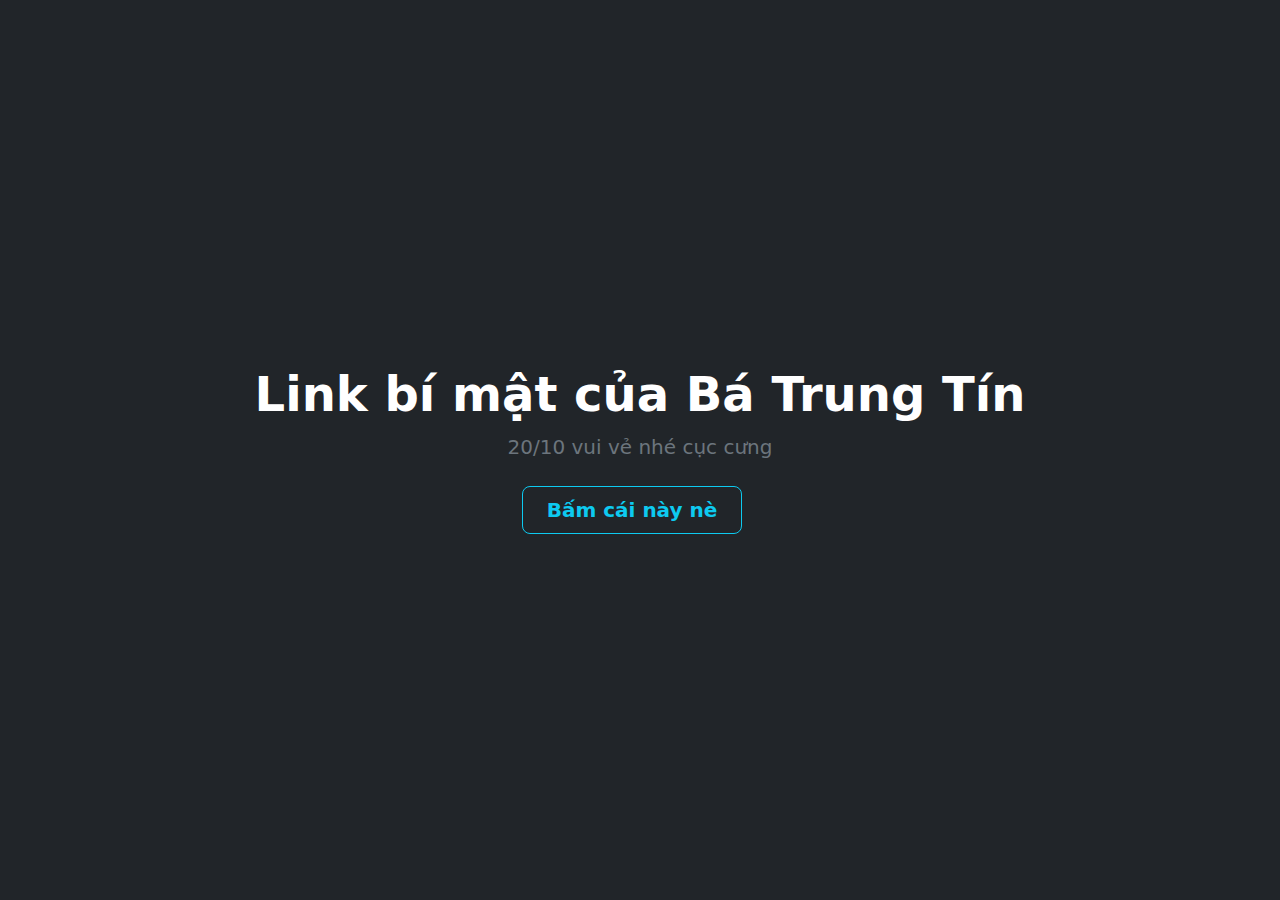
<file: index.html>
<!DOCTYPE html>
<html lang="en">
<head>
    <meta charset="UTF-8">
    <meta name="viewport" content="width=device-width, initial-scale=1.0">
    <title>nut bam dau</title>
    <link href="https://cdn.jsdelivr.net/npm/bootstrap@5.3.3/dist/css/bootstrap.min.css" rel="stylesheet" integrity="sha384-QWTKZyjpPEjISv5WaRU9OFeRpok6YctnYmDr5pNlyT2bRjXh0JMhjY6hW+ALEwIH" crossorigin="anonymous">
    <style>
        html, body {
            height: 100%;
            margin: 0; /* Xóa margin mặc định của body */
        }
        .full-height {
            height: 100%;
            display: flex;
            align-items: center; /* Căn giữa theo chiều dọc */
            justify-content: center; /* Căn giữa theo chiều ngang */
        }
    </style>
</head>
<body>
    <div class="bg-dark text-secondary full-height">
        <div class="text-center">
            <h1 class="display-5 fw-bold text-white">Link bí mật của Bá Trung Tín</h1>
            <p class="fs-5 mb-4">20/10 vui vẻ nhé cục cưng</p>
            <div class="d-grid gap-2 d-sm-flex justify-content-sm-center">
                <a href="flower.html" class="btn btn-outline-info btn-lg px-4 me-sm-3 fw-bold">Bấm cái này nè</a>
            </div>
        </div>
    </div>
    
</body>
</html>
</file>
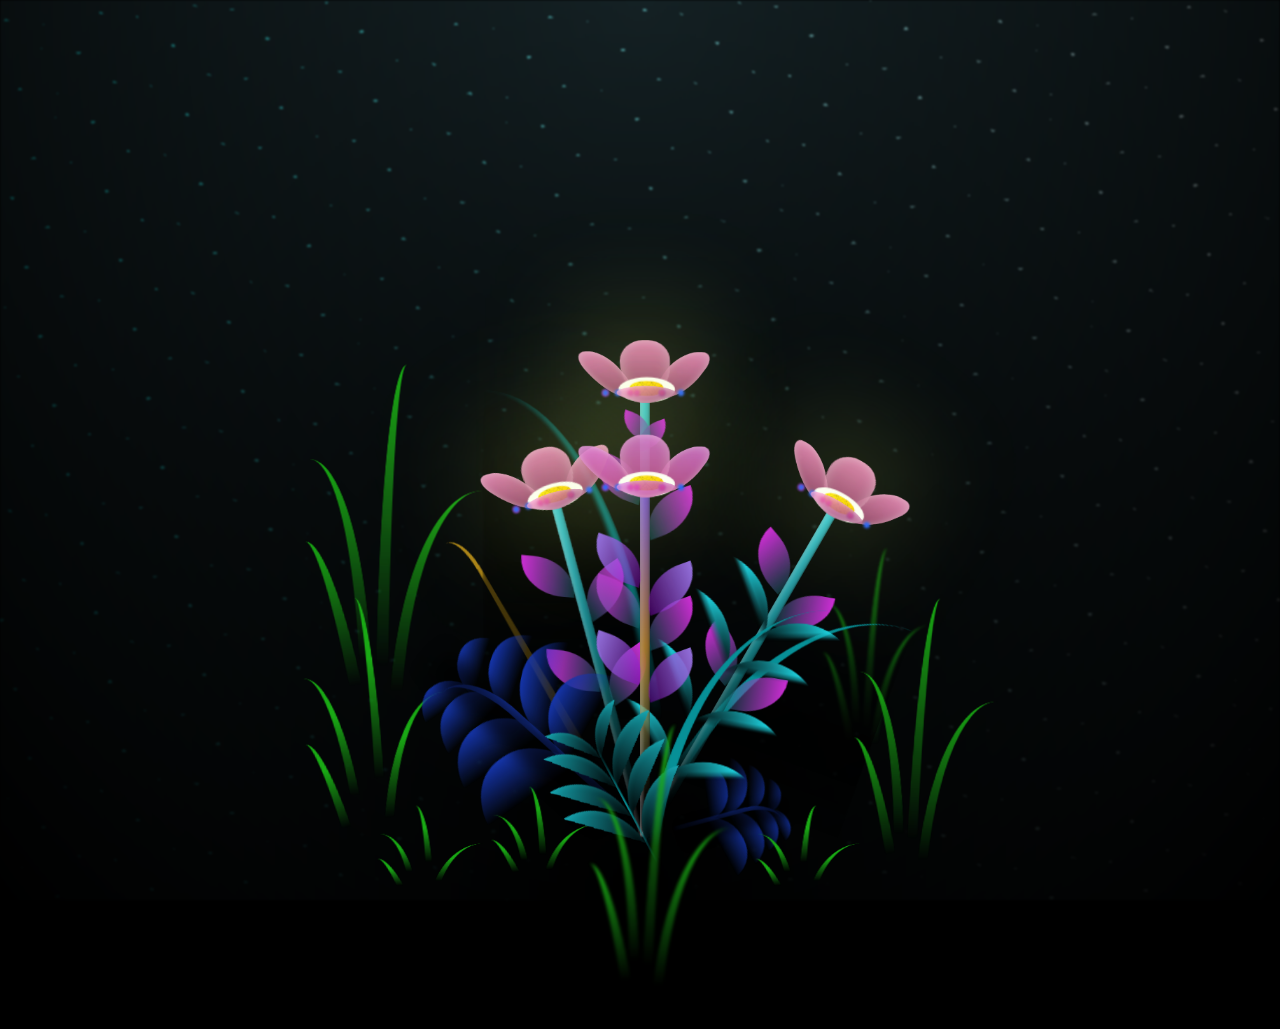
<file: flower.html>
<html>
    <head>
        <title>BichQualauca</title>
        <link rel="stylesheet" href="flower.css">
        <link rel="preconnect" href="https://fonts.googleapis.com">
<link rel="preconnect" href="https://fonts.gstatic.com" crossorigin>
<link href="https://fonts.googleapis.com/css2?family=Caveat:wght@400..700&family=Indie+Flower&display=swap" rel="stylesheet">

    </head>  
    
    <body class="not-loaded">
        <div class="message">
            <p>tặng cho em nè</p>
            <p>"chắc khum lấy đựt u :3"</p>
          </div>
          
        <div class="night"></div>
        <div class="flowers">
          <div class="flower flower--1">
            <div class="flower__leafs flower__leafs--1">
              <div class="flower__leaf flower__leaf--1"></div>
              <div class="flower__leaf flower__leaf--2"></div>
              <div class="flower__leaf flower__leaf--3"></div>
              <div class="flower__leaf flower__leaf--4"></div>
              

              <div class="flower__white-circle"></div>
      
              <div class="flower__light flower__light--1"></div>
              <div class="flower__light flower__light--2"></div>
              <div class="flower__light flower__light--3"></div>
              <div class="flower__light flower__light--4"></div>
              <div class="flower__light flower__light--5"></div>
              <div class="flower__light flower__light--6"></div>
              <div class="flower__light flower__light--7"></div>
              <div class="flower__light flower__light--8"></div>
      
            </div>
            <div class="flower__line">
              <div class="flower__line__leaf flower__line__leaf--1"></div>
              <div class="flower__line__leaf flower__line__leaf--2"></div>
              <div class="flower__line__leaf flower__line__leaf--3"></div>
              <div class="flower__line__leaf flower__line__leaf--4"></div>
              <div class="flower__line__leaf flower__line__leaf--5"></div>
              <div class="flower__line__leaf flower__line__leaf--6"></div>
            </div>
          </div>
      
          <div class="flower flower--2">
            <div class="flower__leafs flower__leafs--2">
              <div class="flower__leaf flower__leaf--1"></div>
              <div class="flower__leaf flower__leaf--2"></div>
              <div class="flower__leaf flower__leaf--3"></div>
              <div class="flower__leaf flower__leaf--4"></div>
              <div class="flower__white-circle"></div>
      
              <div class="flower__light flower__light--1"></div>
              <div class="flower__light flower__light--2"></div>
              <div class="flower__light flower__light--3"></div>
              <div class="flower__light flower__light--4"></div>
              <div class="flower__light flower__light--5"></div>
              <div class="flower__light flower__light--6"></div>
              <div class="flower__light flower__light--7"></div>
              <div class="flower__light flower__light--8"></div>
      
            </div>
            <div class="flower__line">
              <div class="flower__line__leaf flower__line__leaf--1"></div>
              <div class="flower__line__leaf flower__line__leaf--2"></div>
              <div class="flower__line__leaf flower__line__leaf--3"></div>
              <div class="flower__line__leaf flower__line__leaf--4"></div>
            </div>
          </div>
      
          <div class="flower flower--3">
            <div class="flower__leafs flower__leafs--3">
              <div class="flower__leaf flower__leaf--1"></div>
              <div class="flower__leaf flower__leaf--2"></div>
              <div class="flower__leaf flower__leaf--3"></div>
              <div class="flower__leaf flower__leaf--4"></div>
              <div class="flower__white-circle"></div>
      
              <div class="flower__light flower__light--1"></div>
              <div class="flower__light flower__light--2"></div>
              <div class="flower__light flower__light--3"></div>
              <div class="flower__light flower__light--4"></div>
              <div class="flower__light flower__light--5"></div>
              <div class="flower__light flower__light--6"></div>
              <div class="flower__light flower__light--7"></div>
              <div class="flower__light flower__light--8"></div>
      
            </div>
            <div class="flower__line">
              <div class="flower__line__leaf flower__line__leaf--1"></div>
              <div class="flower__line__leaf flower__line__leaf--2"></div>
              <div class="flower__line__leaf flower__line__leaf--3"></div>
              <div class="flower__line__leaf flower__line__leaf--4"></div>
            </div>
          </div>
      
          <div class="grow-ans" style="--d:1.2s">
            <div class="flower__g-long">
              <div class="flower__g-long__top"></div>
              <div class="flower__g-long__bottom"></div>
            </div>
          </div>
      
          <div class="growing-grass">
            <div class="flower__grass flower__grass--1">
              <div class="flower__grass--top"></div>
              <div class="flower__grass--bottom"></div>
              <div class="flower__grass__leaf flower__grass__leaf--1"></div>
              <div class="flower__grass__leaf flower__grass__leaf--2"></div>
              <div class="flower__grass__leaf flower__grass__leaf--3"></div>
              <div class="flower__grass__leaf flower__grass__leaf--4"></div>
              <div class="flower__grass__leaf flower__grass__leaf--5"></div>
              <div class="flower__grass__leaf flower__grass__leaf--6"></div>
              <div class="flower__grass__leaf flower__grass__leaf--7"></div>
              <div class="flower__grass__leaf flower__grass__leaf--8"></div>
              <div class="flower__grass__overlay"></div>
            </div>
          </div>
      
          <div class="growing-grass">
            <div class="flower__grass flower__grass--2">
              <div class="flower__grass--top"></div>
              <div class="flower__grass--bottom"></div>
              <div class="flower__grass__leaf flower__grass__leaf--1"></div>
              <div class="flower__grass__leaf flower__grass__leaf--2"></div>
              <div class="flower__grass__leaf flower__grass__leaf--3"></div>
              <div class="flower__grass__leaf flower__grass__leaf--4"></div>
              <div class="flower__grass__leaf flower__grass__leaf--5"></div>
              <div class="flower__grass__leaf flower__grass__leaf--6"></div>
              <div class="flower__grass__leaf flower__grass__leaf--7"></div>
              <div class="flower__grass__leaf flower__grass__leaf--8"></div>
              <div class="flower__grass__overlay"></div>
            </div>
          </div>
      
          <div class="grow-ans" style="--d:2.4s">
            <div class="flower__g-right flower__g-right--1">
              <div class="leaf"></div>
            </div>
          </div>
      
          <div class="grow-ans" style="--d:2.8s">
            <div class="flower__g-right flower__g-right--2">
              <div class="leaf"></div>
            </div>
          </div>
      
          <div class="grow-ans" style="--d:2.8s">
            <div class="flower__g-front">
              <div class="flower__g-front__leaf-wrapper flower__g-front__leaf-wrapper--1">
                <div class="flower__g-front__leaf"></div>
              </div>
              <div class="flower__g-front__leaf-wrapper flower__g-front__leaf-wrapper--2">
                <div class="flower__g-front__leaf"></div>
              </div>
              <div class="flower__g-front__leaf-wrapper flower__g-front__leaf-wrapper--3">
                <div class="flower__g-front__leaf"></div>
              </div>
              <div class="flower__g-front__leaf-wrapper flower__g-front__leaf-wrapper--4">
                <div class="flower__g-front__leaf"></div>
              </div>
              <div class="flower__g-front__leaf-wrapper flower__g-front__leaf-wrapper--5">
                <div class="flower__g-front__leaf"></div>
              </div>
              <div class="flower__g-front__leaf-wrapper flower__g-front__leaf-wrapper--6">
                <div class="flower__g-front__leaf"></div>
              </div>
              <div class="flower__g-front__leaf-wrapper flower__g-front__leaf-wrapper--7">
                <div class="flower__g-front__leaf"></div>
              </div>
              <div class="flower__g-front__leaf-wrapper flower__g-front__leaf-wrapper--8">
                <div class="flower__g-front__leaf"></div>
              </div>
              <div class="flower__g-front__line"></div>
            </div>
          </div>
      
          <div class="grow-ans" style="--d:3.2s">
            <div class="flower__g-fr">
              <div class="leaf"></div>
              <div class="flower__g-fr__leaf flower__g-fr__leaf--1"></div>
              <div class="flower__g-fr__leaf flower__g-fr__leaf--2"></div>
              <div class="flower__g-fr__leaf flower__g-fr__leaf--3"></div>
              <div class="flower__g-fr__leaf flower__g-fr__leaf--4"></div>
              <div class="flower__g-fr__leaf flower__g-fr__leaf--5"></div>
              <div class="flower__g-fr__leaf flower__g-fr__leaf--6"></div>
              <div class="flower__g-fr__leaf flower__g-fr__leaf--7"></div>
              <div class="flower__g-fr__leaf flower__g-fr__leaf--8"></div>
            </div>
          </div>
      
          <div class="long-g long-g--0">
            <div class="grow-ans" style="--d:3s">
              <div class="leaf leaf--0"></div>
            </div>
            <div class="grow-ans" style="--d:2.2s">
              <div class="leaf leaf--1"></div>
            </div>
            <div class="grow-ans" style="--d:3.4s">
              <div class="leaf leaf--2"></div>
            </div>
            <div class="grow-ans" style="--d:3.6s">
              <div class="leaf leaf--3"></div>
            </div>
          </div>
      
          <div class="long-g long-g--1">
            <div class="grow-ans" style="--d:3.6s">
              <div class="leaf leaf--0"></div>
            </div>
            <div class="grow-ans" style="--d:3.8s">
              <div class="leaf leaf--1"></div>
            </div>
            <div class="grow-ans" style="--d:4s">
              <div class="leaf leaf--2"></div>
            </div>
            <div class="grow-ans" style="--d:4.2s">
              <div class="leaf leaf--3"></div>
            </div>
          </div>
      
          <div class="long-g long-g--2">
            <div class="grow-ans" style="--d:4s">
              <div class="leaf leaf--0"></div>
            </div>
            <div class="grow-ans" style="--d:4.2s">
              <div class="leaf leaf--1"></div>
            </div>
            <div class="grow-ans" style="--d:4.4s">
              <div class="leaf leaf--2"></div>
            </div>
            <div class="grow-ans" style="--d:4.6s">
              <div class="leaf leaf--3"></div>
            </div>
          </div>
      
          <div class="long-g long-g--3">
            <div class="grow-ans" style="--d:4s">
              <div class="leaf leaf--0"></div>
            </div>
            <div class="grow-ans" style="--d:4.2s">
              <div class="leaf leaf--1"></div>
            </div>
            <div class="grow-ans" style="--d:3s">
              <div class="leaf leaf--2"></div>
            </div>
            <div class="grow-ans" style="--d:3.6s">
              <div class="leaf leaf--3"></div>
            </div>
          </div>
      
          <div class="long-g long-g--4">
            <div class="grow-ans" style="--d:4s">
              <div class="leaf leaf--0"></div>
            </div>
            <div class="grow-ans" style="--d:4.2s">
              <div class="leaf leaf--1"></div>
            </div>
            <div class="grow-ans" style="--d:3s">
              <div class="leaf leaf--2"></div>
            </div>
            <div class="grow-ans" style="--d:3.6s">
              <div class="leaf leaf--3"></div>
            </div>
          </div>
      
          <div class="long-g long-g--5">
            <div class="grow-ans" style="--d:4s">
              <div class="leaf leaf--0"></div>
            </div>
            <div class="grow-ans" style="--d:4.2s">
              <div class="leaf leaf--1"></div>
            </div>
            <div class="grow-ans" style="--d:3s">
              <div class="leaf leaf--2"></div>
            </div>
            <div class="grow-ans" style="--d:3.6s">
              <div class="leaf leaf--3"></div>
            </div>
          </div>
      
          <div class="long-g long-g--6">
            <div class="grow-ans" style="--d:4.2s">
              <div class="leaf leaf--0"></div>
            </div>
            <div class="grow-ans" style="--d:4.4s">
              <div class="leaf leaf--1"></div>
            </div>
            <div class="grow-ans" style="--d:4.6s">
              <div class="leaf leaf--2"></div>
            </div>
            <div class="grow-ans" style="--d:4.8s">
              <div class="leaf leaf--3"></div>
            </div>
          </div>
      
          <div class="long-g long-g--7">
            <div class="grow-ans" style="--d:3s">
              <div class="leaf leaf--0"></div>
            </div>
            <div class="grow-ans" style="--d:3.2s">
              <div class="leaf leaf--1"></div>
            </div>
            <div class="grow-ans" style="--d:3.5s">
              <div class="leaf leaf--2"></div>
            </div>
            <div class="grow-ans" style="--d:3.6s">
              <div class="leaf leaf--3"></div>
            </div>
          </div>
          <div class="flower flower--4">
            <div class="flower__leafs flower__leafs--4">
              <div class="flower__leaf flower__leaf--1"></div>
              <div class="flower__leaf flower__leaf--2"></div>
              <div class="flower__leaf flower__leaf--3"></div>
              <div class="flower__leaf flower__leaf--4"></div>
              <div class="flower__white-circle"></div>
      
              <div class="flower__light flower__light--1"></div>
              <div class="flower__light flower__light--2"></div>
              <div class="flower__light flower__light--3"></div>
              <div class="flower__light flower__light--4"></div>
              <div class="flower__light flower__light--5"></div>
              <div class="flower__light flower__light--6"></div>
              <div class="flower__light flower__light--7"></div>
              <div class="flower__light flower__light--8"></div>
      
            </div>
            <div class="flower__line">
              <div class="flower__line__leaf flower__line__leaf--1"></div>
              <div class="flower__line__leaf flower__line__leaf--2"></div>
              <div class="flower__line__leaf flower__line__leaf--3"></div>
              <div class="flower__line__leaf flower__line__leaf--4"></div>
            </div>
          </div>
        </div>
        <script>
            
            onload = () => {
                const c = setTimeout(() => {
                document.body.classList.remove("not-loaded");
                clearTimeout(c);
                }, 1000);
            };
        </script>
      </body>

</html>
</file>
<file: flower.css>
*,
*::after,
*::before {
  padding: 0;
  margin: 0;
  box-sizing: border-box;
}

:root {
  --dark-color: #000;
}

body {
  display: flex;
  align-items: flex-end;
  justify-content: center;
  min-height: 100vh;
  background-color: var(--dark-color);
  overflow: hidden;
  perspective: 1000px;
}

.night {
  position: fixed;
  left: 50%;
  top: 0;
  transform: translateX(-50%);
  width: 100%;
  height: 100%;
  filter: blur(0.1vmin);
  background-image: radial-gradient(ellipse at top, transparent 0%, var(--dark-color)), radial-gradient(ellipse at bottom, var(--dark-color), rgba(145, 233, 255, 0.2)), repeating-linear-gradient(220deg, black 0px, black 19px, transparent 19px, transparent 22px), repeating-linear-gradient(189deg, black 0px, black 19px, transparent 19px, transparent 22px), repeating-linear-gradient(148deg, black 0px, black 19px, transparent 19px, transparent 22px), linear-gradient(90deg, #00fffa, #f0f0f0);
}

.flowers {
  position: relative;
  transform: scale(0.7);
}

.flower {
  position: absolute;
  bottom: 10vmin;
  transform-origin: bottom center;
  z-index: 10;
  --fl-speed: 0.8s;
}
.flower--1 {
  animation: moving-flower-1 4s linear infinite;
}
.flower--1 .flower__line {
  height: 70vmin;
  animation-delay: 0.3s;
}
.flower--1 .flower__line__leaf--1 {
  animation: blooming-leaf-right var(--fl-speed) 1.6s backwards;
}
.flower--1 .flower__line__leaf--2 {
  animation: blooming-leaf-right var(--fl-speed) 1.4s backwards;
}
.flower--1 .flower__line__leaf--3 {
  animation: blooming-leaf-left var(--fl-speed) 1.2s backwards;
}
.flower--1 .flower__line__leaf--4 {
  animation: blooming-leaf-left var(--fl-speed) 1s backwards;
}
.flower--1 .flower__line__leaf--5 {
  animation: blooming-leaf-right var(--fl-speed) 1.8s backwards;
}
.flower--1 .flower__line__leaf--6 {
  animation: blooming-leaf-left var(--fl-speed) 2s backwards;
}
.flower--2 {
  left: 50%;
  transform: rotate(30deg);
  animation: moving-flower-2 4s linear infinite;
}
.flower--2 .flower__line {
  height: 60vmin;
  animation-delay: 0.8s;
}
.flower--2 .flower__line__leaf--1 {
  animation: blooming-leaf-right var(--fl-speed) 1.9s backwards;
}
.flower--2 .flower__line__leaf--2 {
  animation: blooming-leaf-right var(--fl-speed) 1.7s backwards;
}
.flower--2 .flower__line__leaf--3 {
  animation: blooming-leaf-left var(--fl-speed) 1.5s backwards;
}
.flower--2 .flower__line__leaf--4 {
  animation: blooming-leaf-left var(--fl-speed) 1.3s backwards;
}
.flower--3 {
  left: 50%;
  transform: rotate(-15deg);
  animation: moving-flower-3 4s linear infinite;
}
.flower--3 .flower__line {
  animation-delay: 0.9s;
}
.flower--3 .flower__line__leaf--1 {
  animation: blooming-leaf-right var(--fl-speed) 2.5s backwards;
}
.flower--3 .flower__line__leaf--2 {
  animation: blooming-leaf-right var(--fl-speed) 2.3s backwards;
}
.flower--3 .flower__line__leaf--3 {
  animation: blooming-leaf-left var(--fl-speed) 2.1s backwards;
}
.flower--3 .flower__line__leaf--4 {
  animation: blooming-leaf-left var(--fl-speed) 1.9s backwards;
}
.flower__leafs {
  position: relative;
  animation: blooming-flower 2s backwards;
}
.flower__leafs--1 {
  animation-delay: 1.1s;
}
.flower__leafs--2 {
  animation-delay: 1.4s;
}
.flower__leafs--3 {
  animation-delay: 1.7s;
}
.flower__leafs::after {
  content: "";
  position: absolute;
  left: 0;
  top: 0;
  transform: translate(-50%, -100%);
  width: 8vmin;
  height: 8vmin;
  background-color: #e4ff6b;
  filter: blur(10vmin);
}
.flower__leaf {
  position: absolute;
  bottom: 0;
  left: 50%;
  width: 8vmin;
  height: 11vmin;
  border-radius: 51% 49% 47% 53%/44% 45% 55% 69%;
  background-color: #ef3fa0;
  background-image: linear-gradient(to top, #9a4273, #f78cc7);
  transform-origin: bottom center;
  opacity: 0.9;
  box-shadow: inset 0 0 2vmin rgba(255, 255, 255, 0.5);
}
.flower__leaf--1 {
  transform: translate(-10%, 1%) rotateY(40deg) rotateX(-50deg);
}
.flower__leaf--2 {
  transform: translate(-50%, -4%) rotateX(40deg);
}
.flower__leaf--3 {
  transform: translate(-90%, 0%) rotateY(45deg) rotateX(50deg);
}
.flower__leaf--4 {
  width: 8vmin;
  height: 8vmin;
  transform-origin: bottom left;
  border-radius: 4vmin 10vmin 4vmin 4vmin;
  transform: translate(0%, 18%) rotateX(70deg) rotate(-43deg);
  background-image: linear-gradient(to top, #9a4273, #f78cc7);
  z-index: 1;
  opacity: 0.8;
}
.flower__white-circle {
  position: absolute;
  left: -3.5vmin;
  top: -3vmin;
  width: 9vmin;
  height: 4vmin;
  border-radius: 50%;
  background-color: #fff;
}
.flower__white-circle::after {
  content: "";
  position: absolute;
  left: 50%;
  top: 45%;
  transform: translate(-50%, -50%);
  width: 60%;
  height: 60%;
  border-radius: inherit;
  background-image: repeating-linear-gradient(135deg, rgba(0, 0, 0, 0.03) 0px, rgba(0, 0, 0, 0.03) 1px, transparent 1px, transparent 12px), repeating-linear-gradient(45deg, rgba(0, 0, 0, 0.03) 0px, rgba(0, 0, 0, 0.03) 1px, transparent 1px, transparent 12px), repeating-linear-gradient(67.5deg, rgba(0, 0, 0, 0.03) 0px, rgba(0, 0, 0, 0.03) 1px, transparent 1px, transparent 12px), repeating-linear-gradient(135deg, rgba(0, 0, 0, 0.03) 0px, rgba(0, 0, 0, 0.03) 1px, transparent 1px, transparent 12px), repeating-linear-gradient(45deg, rgba(0, 0, 0, 0.03) 0px, rgba(0, 0, 0, 0.03) 1px, transparent 1px, transparent 12px), repeating-linear-gradient(112.5deg, rgba(0, 0, 0, 0.03) 0px, rgba(0, 0, 0, 0.03) 1px, transparent 1px, transparent 12px), repeating-linear-gradient(112.5deg, rgba(0, 0, 0, 0.03) 0px, rgba(0, 0, 0, 0.03) 1px, transparent 1px, transparent 12px), repeating-linear-gradient(45deg, rgba(0, 0, 0, 0.03) 0px, rgba(0, 0, 0, 0.03) 1px, transparent 1px, transparent 12px), repeating-linear-gradient(22.5deg, rgba(0, 0, 0, 0.03) 0px, rgba(0, 0, 0, 0.03) 1px, transparent 1px, transparent 12px), repeating-linear-gradient(45deg, rgba(0, 0, 0, 0.03) 0px, rgba(0, 0, 0, 0.03) 1px, transparent 1px, transparent 12px), repeating-linear-gradient(22.5deg, rgba(0, 0, 0, 0.03) 0px, rgba(0, 0, 0, 0.03) 1px, transparent 1px, transparent 12px), repeating-linear-gradient(135deg, rgba(0, 0, 0, 0.03) 0px, rgba(0, 0, 0, 0.03) 1px, transparent 1px, transparent 12px), repeating-linear-gradient(157.5deg, rgba(0, 0, 0, 0.03) 0px, rgba(0, 0, 0, 0.03) 1px, transparent 1px, transparent 12px), repeating-linear-gradient(67.5deg, rgba(0, 0, 0, 0.03) 0px, rgba(0, 0, 0, 0.03) 1px, transparent 1px, transparent 12px), repeating-linear-gradient(67.5deg, rgba(0, 0, 0, 0.03) 0px, rgba(0, 0, 0, 0.03) 1px, transparent 1px, transparent 12px), linear-gradient(90deg, #ffeb12, #ffce00);
}
.flower__line {
  height: 55vmin;
  width: 1.5vmin;
  background-image: linear-gradient(to left, rgba(0, 0, 0, 0.2), transparent, rgba(255, 255, 255, 0.2)), linear-gradient(to top, transparent 10%, #14757a, #39c6d6);
  box-shadow: inset 0 0 2px rgba(0, 0, 0, 0.5);
  animation: grow-flower-tree 4s backwards;
}
.flower__line__leaf {
  --w: 7vmin;
  --h: calc(var(--w) + 2vmin);
  position: absolute;
  top: 20%;
  left: 90%;
  width: var(--w);
  height: var(--h);
  border-top-right-radius: var(--h);
  border-bottom-left-radius: var(--h);
  background-image: linear-gradient(to top, rgba(20, 117, 122, 0.4), #cd2dd5);
}
.flower__line__leaf--1 {
  transform: rotate(70deg) rotateY(30deg);
}
.flower__line__leaf--2 {
  top: 45%;
  transform: rotate(70deg) rotateY(30deg);
}
.flower__line__leaf--3, .flower__line__leaf--4, .flower__line__leaf--6 {
  border-top-right-radius: 0;
  border-bottom-left-radius: 0;
  border-top-left-radius: var(--h);
  border-bottom-right-radius: var(--h);
  left: -460%;
  top: 12%;
  transform: rotate(-70deg) rotateY(30deg);
}
.flower__line__leaf--4 {
  top: 40%;
}
.flower__line__leaf--5 {
  top: 0;
  transform-origin: left;
  transform: rotate(70deg) rotateY(30deg) scale(0.6);
}
.flower__line__leaf--6 {
  top: -2%;
  left: -450%;
  transform-origin: right;
  transform: rotate(-70deg) rotateY(30deg) scale(0.6);
}
.flower__light {
  position: absolute;
  bottom: 0vmin;
  width: 1vmin;
  height: 1vmin;
  background-color: #ff0090;
  border-radius: 50%;
  filter: blur(0.2vmin);
  animation: light-ans 4s linear infinite backwards;
}
.flower__light:nth-child(odd) {
  background-color: #235eff;
}
.flower__light--1 {
  left: -2vmin;
  animation-delay: 1s;
}
.flower__light--2 {
  left: 3vmin;
  animation-delay: 0.5s;
}
.flower__light--3 {
  left: -6vmin;
  animation-delay: 0.3s;
}
.flower__light--4 {
  left: 6vmin;
  animation-delay: 0.9s;
}
.flower__light--5 {
  left: -1vmin;
  animation-delay: 1.5s;
}
.flower__light--6 {
  left: -4vmin;
  animation-delay: 3s;
}
.flower__light--7 {
  left: 3vmin;
  animation-delay: 2s;
}
.flower__light--8 {
  left: -6vmin;
  animation-delay: 3.5s;
}
.flower__grass {
  --c: #1535aa;
  --line-w: 1.5vmin;
  position: absolute;
  bottom: 12vmin;
  left: -7vmin;
  display: flex;
  flex-direction: column;
  align-items: flex-end;
  z-index: 20;
  transform-origin: bottom center;
  transform: rotate(-48deg) rotateY(40deg);
}
.flower__grass--1 {
  animation: moving-grass 2s linear infinite;
}
.flower__grass--2 {
  left: 2vmin;
  bottom: 10vmin;
  transform: scale(0.5) rotate(75deg) rotateX(10deg) rotateY(-200deg);
  opacity: 0.8;
  z-index: 0;
  animation: moving-grass--2 1.5s linear infinite;
}
.flower__grass--top {
  width: 7vmin;
  height: 10vmin;
  border-top-right-radius: 100%;
  border-right: var(--line-w) solid var(--c);
  transform-origin: bottom center;
  transform: rotate(-2deg);
}
.flower__grass--bottom {
  margin-top: -2px;
  width: var(--line-w);
  height: 25vmin;
  background-image: linear-gradient(to top, transparent, var(--c));
}
.flower__grass__leaf {
  --size: 10vmin;
  position: absolute;
  width: calc(var(--size) * 2.1);
  height: var(--size);
  border-top-left-radius: var(--size);
  border-top-right-radius: var(--size);
  background-image: linear-gradient(to top, transparent, transparent 30%, var(--c));
  z-index: 100;
}
.flower__grass__leaf--1 {
  top: -6%;
  left: 30%;
  --size: 6vmin;
  transform: rotate(-20deg);
  animation: growing-grass-ans--1 2s 2.6s backwards;
}
@keyframes growing-grass-ans--1 {
  0% {
    transform-origin: bottom left;
    transform: rotate(-20deg) scale(0);
  }
}
.flower__grass__leaf--2 {
  top: -5%;
  left: -110%;
  --size: 6vmin;
  transform: rotate(10deg);
  animation: growing-grass-ans--2 2s 2.4s linear backwards;
}
@keyframes growing-grass-ans--2 {
  0% {
    transform-origin: bottom right;
    transform: rotate(10deg) scale(0);
  }
}
.flower__grass__leaf--3 {
  top: 5%;
  left: 60%;
  --size: 8vmin;
  transform: rotate(-18deg) rotateX(-20deg);
  animation: growing-grass-ans--3 2s 2.2s linear backwards;
}
@keyframes growing-grass-ans--3 {
  0% {
    transform-origin: bottom left;
    transform: rotate(-18deg) rotateX(-20deg) scale(0);
  }
}
.flower__grass__leaf--4 {
  top: 6%;
  left: -135%;
  --size: 8vmin;
  transform: rotate(2deg);
  animation: growing-grass-ans--4 2s 2s linear backwards;
}
@keyframes growing-grass-ans--4 {
  0% {
    transform-origin: bottom right;
    transform: rotate(2deg) scale(0);
  }
}
.flower__grass__leaf--5 {
  top: 20%;
  left: 60%;
  --size: 10vmin;
  transform: rotate(-24deg) rotateX(-20deg);
  animation: growing-grass-ans--5 2s 1.8s linear backwards;
}
@keyframes growing-grass-ans--5 {
  0% {
    transform-origin: bottom left;
    transform: rotate(-24deg) rotateX(-20deg) scale(0);
  }
}
.flower__grass__leaf--6 {
  top: 22%;
  left: -180%;
  --size: 10vmin;
  transform: rotate(10deg);
  animation: growing-grass-ans--6 2s 1.6s linear backwards;
}
@keyframes growing-grass-ans--6 {
  0% {
    transform-origin: bottom right;
    transform: rotate(10deg) scale(0);
  }
}
.flower__grass__leaf--7 {
  top: 39%;
  left: 70%;
  --size: 10vmin;
  transform: rotate(-10deg);
  animation: growing-grass-ans--7 2s 1.4s linear backwards;
}
@keyframes growing-grass-ans--7 {
  0% {
    transform-origin: bottom left;
    transform: rotate(-10deg) scale(0);
  }
}
.flower__grass__leaf--8 {
  top: 40%;
  left: -215%;
  --size: 11vmin;
  transform: rotate(10deg);
  animation: growing-grass-ans--8 2s 1.2s linear backwards;
}
@keyframes growing-grass-ans--8 {
  0% {
    transform-origin: bottom right;
    transform: rotate(10deg) scale(0);
  }
}
.flower__grass__overlay {
  position: absolute;
  top: -10%;
  right: 0%;
  width: 100%;
  height: 100%;
  background-color: rgba(0, 0, 0, 0.6);
  filter: blur(1.5vmin);
  z-index: 100;
}
.flower__g-long {
  --w: 2vmin;
  --h: 6vmin;
  --c: #aa8215;
  position: absolute;
  bottom: 10vmin;
  left: -3vmin;
  transform-origin: bottom center;
  transform: rotate(-30deg) rotateY(-20deg);
  display: flex;
  flex-direction: column;
  align-items: flex-end;
  animation: flower-g-long-ans 3s linear infinite;
}
@keyframes flower-g-long-ans {
  0%, 100% {
    transform: rotate(-30deg) rotateY(-20deg);
  }
  50% {
    transform: rotate(-32deg) rotateY(-20deg);
  }
}
.flower__g-long__top {
  top: calc(var(--h) * -1);
  width: calc(var(--w) + 1vmin);
  height: var(--h);
  border-top-right-radius: 100%;
  border-right: 0.7vmin solid var(--c);
  transform: translate(-0.7vmin, 1vmin);
}
.flower__g-long__bottom {
  width: var(--w);
  height: 50vmin;
  transform-origin: bottom center;
  background-image: linear-gradient(to top, transparent 30%, var(--c));
  box-shadow: inset 0 0 2px rgba(0, 0, 0, 0.5);
  clip-path: polygon(35% 0, 65% 1%, 100% 100%, 0% 100%);
}
.flower__g-right {
  position: absolute;
  bottom: 6vmin;
  left: -2vmin;
  transform-origin: bottom left;
  transform: rotate(20deg);
}
.flower__g-right .leaf {
  width: 30vmin;
  height: 50vmin;
  border-top-left-radius: 100%;
  border-left: 2vmin solid #079097;
  background-image: linear-gradient(to bottom, transparent, var(--dark-color) 60%);
  mask-image: linear-gradient(to top, transparent 30%, #079097 60%);
}
.flower__g-right--1 {
  animation: flower-g-right-ans 2.5s linear infinite;
}
.flower__g-right--2 {
  left: 5vmin;
  transform: rotateY(-180deg);
  animation: flower-g-right-ans--2 3s linear infinite;
}
.flower__g-right--2 .leaf {
  height: 75vmin;
  filter: blur(0.3vmin);
  opacity: 0.8;
}
@keyframes flower-g-right-ans {
  0%, 100% {
    transform: rotate(20deg);
  }
  50% {
    transform: rotate(24deg) rotateX(-20deg);
  }
}
@keyframes flower-g-right-ans--2 {
  0%, 100% {
    transform: rotateY(-180deg) rotate(0deg) rotateX(-20deg);
  }
  50% {
    transform: rotateY(-180deg) rotate(6deg) rotateX(-20deg);
  }
}
.flower__g-front {
  position: absolute;
  bottom: 6vmin;
  left: 2.5vmin;
  z-index: 100;
  transform-origin: bottom center;
  transform: rotate(-28deg) rotateY(30deg) scale(1.04);
  animation: flower__g-front-ans 2s linear infinite;
}
@keyframes flower__g-front-ans {
  0%, 100% {
    transform: rotate(-28deg) rotateY(30deg) scale(1.04);
  }
  50% {
    transform: rotate(-35deg) rotateY(40deg) scale(1.04);
  }
}
.flower__g-front__line {
  width: 0.3vmin;
  height: 20vmin;
  background-image: linear-gradient(to top, transparent, #079097, transparent 100%);
  position: relative;
}
.flower__g-front__leaf-wrapper {
  position: absolute;
  top: 0;
  left: 0;
  transform-origin: bottom left;
  transform: rotate(10deg);
}
.flower__g-front__leaf-wrapper:nth-child(even) {
  left: 0vmin;
  transform: rotateY(-180deg) rotate(5deg);
  animation: flower__g-front__leaf-left-ans 1s ease-in backwards;
}
.flower__g-front__leaf-wrapper:nth-child(odd) {
  animation: flower__g-front__leaf-ans 1s ease-in backwards;
}
.flower__g-front__leaf-wrapper--1 {
  top: -8vmin;
  transform: scale(0.7);
  animation: flower__g-front__leaf-ans 1s 5.5s ease-in backwards !important;
}
.flower__g-front__leaf-wrapper--2 {
  top: -8vmin;
  transform: rotateY(-180deg) scale(0.7) !important;
  animation: flower__g-front__leaf-left-ans-2 1s 4.6s ease-in backwards !important;
}
.flower__g-front__leaf-wrapper--3 {
  top: -3vmin;
  animation: flower__g-front__leaf-ans 1s 4.6s ease-in backwards;
}
.flower__g-front__leaf-wrapper--4 {
  top: -3vmin;
  transform: rotateY(-180deg) scale(0.9) !important;
  animation: flower__g-front__leaf-left-ans-2 1s 4.6s ease-in backwards !important;
}
@keyframes flower__g-front__leaf-left-ans-2 {
  0% {
    transform: rotateY(-180deg) scale(0);
  }
}
.flower__g-front__leaf-wrapper--5, .flower__g-front__leaf-wrapper--6 {
  top: 2vmin;
}
.flower__g-front__leaf-wrapper--7, .flower__g-front__leaf-wrapper--8 {
  top: 6.5vmin;
}
.flower__g-front__leaf-wrapper--2 {
  animation-delay: 5.2s !important;
}
.flower__g-front__leaf-wrapper--3 {
  animation-delay: 4.9s !important;
}
.flower__g-front__leaf-wrapper--5 {
  animation-delay: 4.3s !important;
}
.flower__g-front__leaf-wrapper--6 {
  animation-delay: 4.1s !important;
}
.flower__g-front__leaf-wrapper--7 {
  animation-delay: 3.8s !important;
}
.flower__g-front__leaf-wrapper--8 {
  animation-delay: 3.5s !important;
}
@keyframes flower__g-front__leaf-ans {
  0% {
    transform: rotate(10deg) scale(0);
  }
}
@keyframes flower__g-front__leaf-left-ans {
  0% {
    transform: rotateY(-180deg) rotate(5deg) scale(0);
  }
}
.flower__g-front__leaf {
  width: 10vmin;
  height: 10vmin;
  border-radius: 100% 0% 0% 100%/100% 100% 0% 0%;
  box-shadow: inset 0 2px 1vmin rgba(44, 238, 252, 0.2);
  background-image: linear-gradient(to bottom left, transparent, var(--dark-color)), linear-gradient(to bottom right, #159faa 50%, transparent 50%, transparent);
  -webkit-mask-image: linear-gradient(to bottom right, #159faa 50%, transparent 50%, transparent);
  mask-image: linear-gradient(to bottom right, #159faa 50%, transparent 50%, transparent);
}
.flower__g-fr {
  position: absolute;
  bottom: -4vmin;
  left: vmin;
  transform-origin: bottom left;
  z-index: 10;
  animation: flower__g-fr-ans 2s linear infinite;
}
@keyframes flower__g-fr-ans {
  0%, 100% {
    transform: rotate(2deg);
  }
  50% {
    transform: rotate(4deg);
  }
}
.flower__g-fr .leaf {
  width: 30vmin;
  height: 50vmin;
  border-top-left-radius: 100%;
  border-left: 2vmin solid #079097;
  mask-image: linear-gradient(to top, transparent 25%, #079097 50%);
  position: relative;
  z-index: 1;
}
.flower__g-fr__leaf {
  position: absolute;
  top: 0;
  left: 0;
  width: 10vmin;
  height: 10vmin;
  border-radius: 100% 0% 0% 100%/100% 100% 0% 0%;
  box-shadow: inset 0 2px 1vmin rgba(44, 238, 252, 0.2);
  background-image: linear-gradient(to bottom left, transparent, var(--dark-color) 98%), linear-gradient(to bottom right, #23f0ff 45%, transparent 50%, transparent);
  mask-image: linear-gradient(135deg, #159faa 40%, transparent 50%, transparent);
}
.flower__g-fr__leaf--1 {
  left: 20vmin;
  transform: rotate(45deg);
  animation: flower__g-fr-leaft-ans-1 0.5s 5.2s linear backwards;
}
@keyframes flower__g-fr-leaft-ans-1 {
  0% {
    transform-origin: left;
    transform: rotate(45deg) scale(0);
  }
}
.flower__g-fr__leaf--2 {
  left: 12vmin;
  top: -7vmin;
  transform: rotate(25deg) rotateY(-180deg);
  animation: flower__g-fr-leaft-ans-6 0.5s 5s linear backwards;
}
.flower__g-fr__leaf--3 {
  left: 15vmin;
  top: 6vmin;
  transform: rotate(55deg);
  animation: flower__g-fr-leaft-ans-5 0.5s 4.8s linear backwards;
}
.flower__g-fr__leaf--4 {
  left: 6vmin;
  top: -2vmin;
  transform: rotate(25deg) rotateY(-180deg);
  animation: flower__g-fr-leaft-ans-6 0.5s 4.6s linear backwards;
}
.flower__g-fr__leaf--5 {
  left: 10vmin;
  top: 14vmin;
  transform: rotate(55deg);
  animation: flower__g-fr-leaft-ans-5 0.5s 4.4s linear backwards;
}
@keyframes flower__g-fr-leaft-ans-5 {
  0% {
    transform-origin: left;
    transform: rotate(55deg) scale(0);
  }
}
.flower__g-fr__leaf--6 {
  left: 0vmin;
  top: 6vmin;
  transform: rotate(25deg) rotateY(-180deg);
  animation: flower__g-fr-leaft-ans-6 0.5s 4.2s linear backwards;
}
@keyframes flower__g-fr-leaft-ans-6 {
  0% {
    transform-origin: right;
    transform: rotate(25deg) rotateY(-180deg) scale(0);
  }
}
.flower__g-fr__leaf--7 {
  left: 5vmin;
  top: 22vmin;
  transform: rotate(45deg);
  animation: flower__g-fr-leaft-ans-7 0.5s 4s linear backwards;
}
@keyframes flower__g-fr-leaft-ans-7 {
  0% {
    transform-origin: left;
    transform: rotate(45deg) scale(0);
  }
}
.flower__g-fr__leaf--8 {
  left: -4vmin;
  top: 15vmin;
  transform: rotate(15deg) rotateY(-180deg);
  animation: flower__g-fr-leaft-ans-8 0.5s 3.8s linear backwards;
}
@keyframes flower__g-fr-leaft-ans-8 {
  0% {
    transform-origin: right;
    transform: rotate(15deg) rotateY(-180deg) scale(0);
  }
}

.long-g {
  position: absolute;
  bottom: 25vmin;
  left: -42vmin;
  transform-origin: bottom left;
}
.long-g--1 {
  bottom: 0vmin;
  transform: scale(0.8) rotate(-5deg);
}
.long-g--1 .leaf {
mask-image: linear-gradient(to top, transparent 40%, #079097 80%) !important;
}
.long-g--1 .leaf--1 {
  --w: 5vmin;
  --h: 60vmin;
  left: -2vmin;
  transform: rotate(3deg) rotateY(-180deg);
}
.long-g--2, .long-g--3 {
  bottom: -3vmin;
  left: -35vmin;
  transform-origin: center;
  transform: scale(0.6) rotateX(60deg);
}
.long-g--2 .leaf, .long-g--3 .leaf {
  mask-image: linear-gradient(to top, transparent 50%, #079097 80%) !important;
}
.long-g--2 .leaf--1, .long-g--3 .leaf--1 {
  left: -1vmin;
  transform: rotateY(-180deg);
}
.long-g--3 {
  left: -17vmin;
  bottom: 0vmin;
}
.long-g--3 .leaf {
  mask-image: linear-gradient(to top, transparent 40%, #079097 80%) !important;
}
.long-g--4 {
  left: 25vmin;
  bottom: -3vmin;
  transform-origin: center;
  transform: scale(0.6) rotateX(60deg);
}
.long-g--4 .leaf {
  mask-image: linear-gradient(to top, transparent 50%, #079097 80%) !important;
}
.long-g--5 {
  left: 42vmin;
  bottom: 0vmin;
  transform: scale(0.8) rotate(2deg);
}
.long-g--6 {
  left: 0vmin;
  bottom: -20vmin;
  z-index: 100;
  filter: blur(0.3vmin);
  transform: scale(0.8) rotate(2deg);
}
.long-g--7 {
  left: 35vmin;
  bottom: 20vmin;
  z-index: -1;
  filter: blur(0.3vmin);
  transform: scale(0.6) rotate(2deg);
  opacity: 0.7;
}
.long-g .leaf {
  --w: 15vmin;
  --h: 40vmin;
  --c: #1aaa15;
  position: absolute;
  bottom: 0;
  width: var(--w);
  height: var(--h);
  border-top-left-radius: 100%;
  border-left: 2vmin solid var(--c);
  mask-image: linear-gradient(to top, transparent 20%, var(--dark-color));
  transform-origin: bottom center;
}
.long-g .leaf--0 {
  left: 2vmin;
  animation: leaf-ans-1 4s linear infinite;
}
.long-g .leaf--1 {
  --w: 5vmin;
  --h: 60vmin;
  animation: leaf-ans-1 4s linear infinite;
}
.long-g .leaf--2 {
  --w: 10vmin;
  --h: 40vmin;
  left: -0.5vmin;
  bottom: 5vmin;
  transform-origin: bottom left;
  transform: rotateY(-180deg);
  animation: leaf-ans-2 3s linear infinite;
}
.long-g .leaf--3 {
  --w: 5vmin;
  --h: 30vmin;
  left: -1vmin;
  bottom: 3.2vmin;
  transform-origin: bottom left;
  transform: rotate(-10deg) rotateY(-180deg);
  animation: leaf-ans-3 3s linear infinite;
}

@keyframes leaf-ans-1 {
  0%, 100% {
    transform: rotate(-5deg) scale(1);
  }
  50% {
    transform: rotate(5deg) scale(1.1);
  }
}
@keyframes leaf-ans-2 {
  0%, 100% {
    transform: rotateY(-180deg) rotate(5deg);
  }
  50% {
    transform: rotateY(-180deg) rotate(0deg) scale(1.1);
  }
}
@keyframes leaf-ans-3 {
  0%, 100% {
    transform: rotate(-10deg) rotateY(-180deg);
  }
  50% {
    transform: rotate(-20deg) rotateY(-180deg);
  }
}
.grow-ans {
  animation: grow-ans 2s var(--d) backwards;
}

@keyframes grow-ans {
  0% {
    transform: scale(0);
    opacity: 0;
  }
}
@keyframes light-ans {
  0% {
    opacity: 0;
    transform: translateY(0vmin);
  }
  25% {
    opacity: 1;
    transform: translateY(-5vmin) translateX(-2vmin);
  }
  50% {
    opacity: 1;
    transform: translateY(-15vmin) translateX(2vmin);
    filter: blur(0.2vmin);
  }
  75% {
    transform: translateY(-20vmin) translateX(-2vmin);
    filter: blur(0.2vmin);
  }
  100% {
    transform: translateY(-30vmin);
    opacity: 0;
    filter: blur(1vmin);
  }
}
@keyframes moving-flower-1 {
  0%, 100% {
    transform: rotate(2deg);
  }
  50% {
    transform: rotate(-2deg);
  }
}
@keyframes moving-flower-2 {
  0%, 100% {
    transform: rotate(18deg);
  }
  50% {
    transform: rotate(14deg);
  }
}
@keyframes moving-flower-3 {
  0%, 100% {
    transform: rotate(-18deg);
  }
  50% {
    transform: rotate(-20deg) rotateY(-10deg);
  }
}
@keyframes blooming-leaf-right {
  0% {
    transform-origin: left;
    transform: rotate(70deg) rotateY(30deg) scale(0);
  }
}
@keyframes blooming-leaf-left {
  0% {
    transform-origin: right;
    transform: rotate(-70deg) rotateY(30deg) scale(0);
  }
}
@keyframes grow-flower-tree {
  0% {
    height: 0;
    border-radius: 1vmin;
  }
}
@keyframes blooming-flower {
  0% {
    transform: scale(0);
  }
}
@keyframes moving-grass {
  0%, 100% {
    transform: rotate(-48deg) rotateY(40deg);
  }
  50% {
    transform: rotate(-50deg) rotateY(40deg);
  }
}
@keyframes moving-grass--2 {
  0%, 100% {
    transform: scale(0.5) rotate(75deg) rotateX(10deg) rotateY(-200deg);
  }
  50% {
    transform: scale(0.5) rotate(79deg) rotateX(10deg) rotateY(-200deg);
  }
}
.growing-grass {
  animation: growing-grass-ans 1s 2s backwards;
}

@keyframes growing-grass-ans {
  0% {
    transform: scale(0);
  }
}
.not-loaded * {
  animation-play-state: paused !important;
}
.flower--4 .flower__line {
  background-image: linear-gradient(to left, rgba(0, 0, 0, 0.2), transparent, rgba(255, 255, 255, 0.2)), linear-gradient(to top, transparent 10%, #a5782f, #7755d3);
}

.flower--4 .flower__line__leaf {
  background-image: linear-gradient(to top, rgba(148, 0, 211, 0.4), #9370DB);
}

.flower--4 .flower__leaf {
  background-image: linear-gradient(to top, #bd4692, #DA70D6);
}
.message {
    position: absolute;
    top: 20%;
    left: 50%;
    transform: translate(-50%, -50%);
    font-size: 2rem;
    color: transparent; /* Đặt màu chữ thành trong suốt */
    text-align: center;
    z-index: 100; /* Đảm bảo chữ nằm trên các bông hoa */
    font-family: 'Indie Flower', sans-serif;
  
    /* Gradient background */
    background: linear-gradient(to right, #076585, #fff); /* Màu gradient bạn muốn */
    -webkit-background-clip: text; /* Chỉ định gradient cho chữ */
    background-clip: text; /* Chỉ định gradient cho chữ */

    /* Animation settings */
    opacity: 0;
    animation: alertText 3s ease-in-out forwards;
    animation-delay: 1s; /* Delay để xuất hiện sau khi trang load */
}

/* Keyframes for the alert effect */
@keyframes alertText {
    0% {
        transform: translate(-50%, -50%) scale(0);
        opacity: 0;
    }
    50% {
        transform: translate(-50%, -50%) scale(1.2);
        opacity: 1;
    }
    100% {
        transform: translate(-50%, -50%) scale(1);
        opacity: 1;
    }
}
</file>
